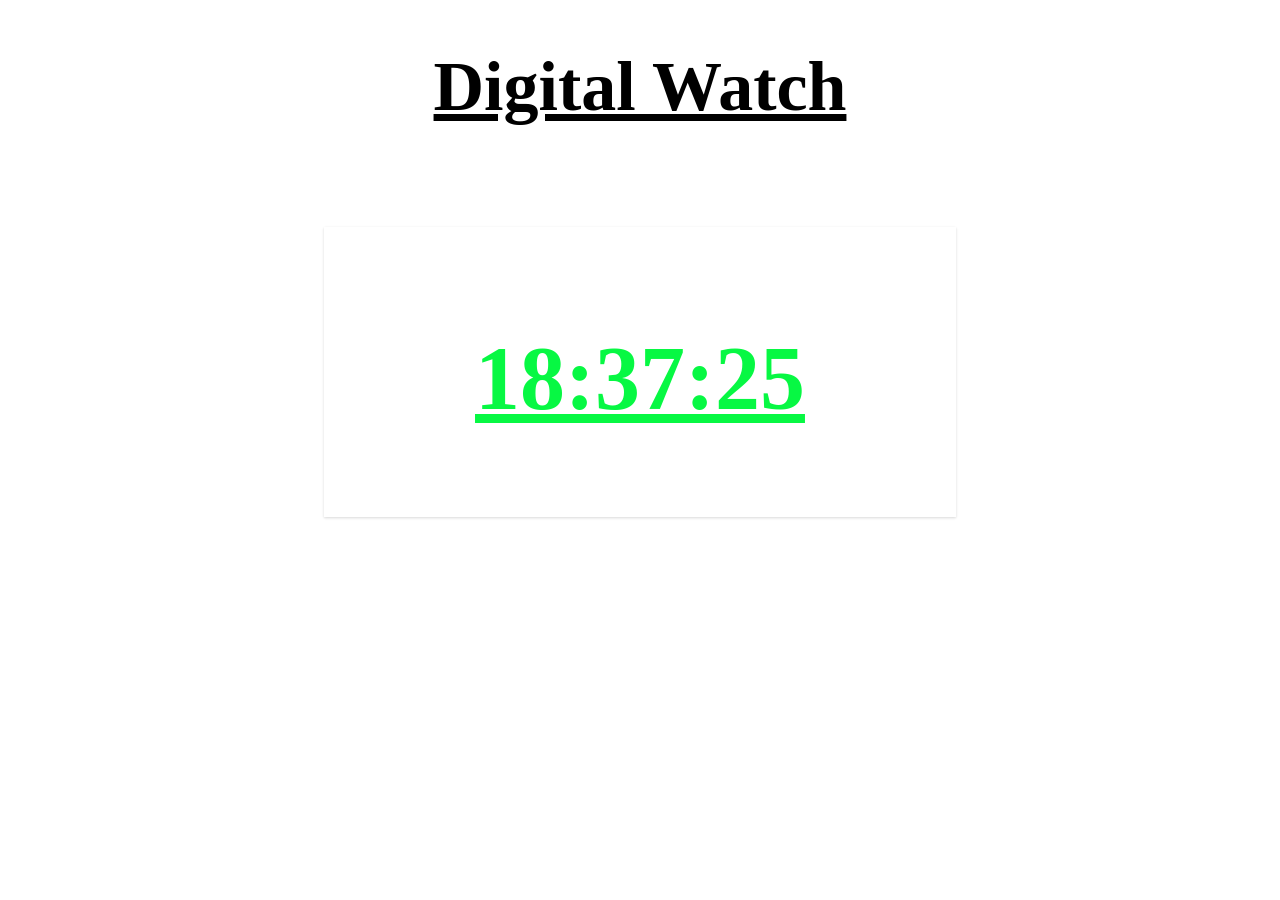
<file: Advance_Js/digitdal_watch/index.html>
<!DOCTYPE html>
<html lang="en">
<head>
    <meta charset="UTF-8">
    <meta name="viewport" content="width=device-width, initial-scale=1.0">
    <title>Document</title>
    <link rel="stylesheet" href="index.css">
</head>
<body>
    <h1>Digital Watch</h1>
    <div><h1 id="show_time"></h1></div>
</body>
<script src="./index.js"></script>
</html>
</file>
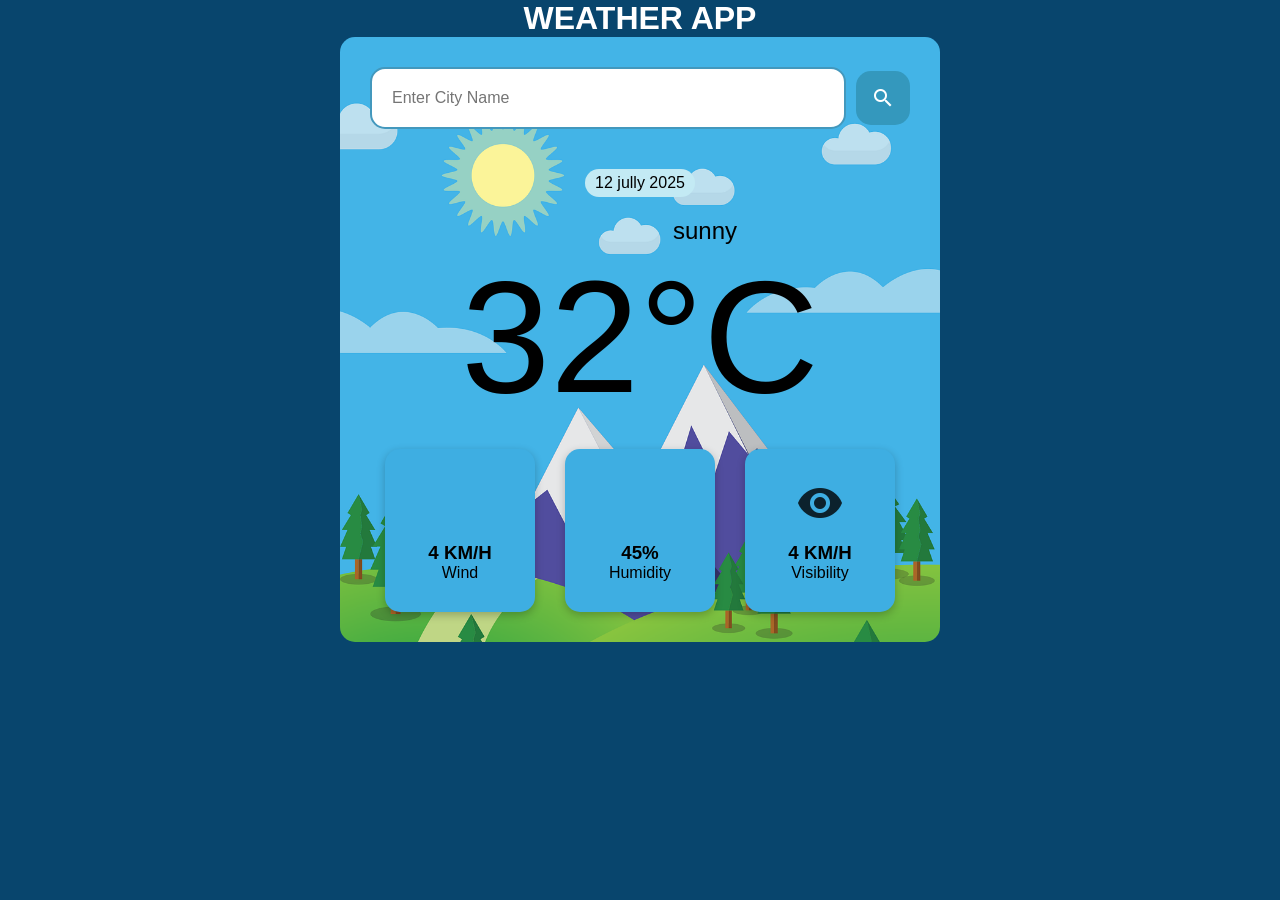
<file: Advance_Js/weater_app/index.html>
<html lang="en">
  <head>
    <meta charset="UTF-8" />
    <meta name="viewport" content="width=device-width, initial-scale=1.0" />
    <title>Weather App</title>
    <link rel="stylesheet" href="./index.css" />

    <link
      rel="stylesheet"
      href="https://fonts.googleapis.com/icon?family=Material+Icons"
    />
  </head>
  <body>
    <h1>WEATHER APP</h1>
    <div class="weather_app">
       <form class="search_form" action="">
        <input class="city_input" type="text" placeholder="Enter City Name" />
        <button class="search_btn" type="submit">
          <!-- <i class="fa fa-search"></i> -->
          <i class="material-icons">search</i>
        </button>
      </form>
      <div class="city_date_section">
        <h2 class="city"></h2>
        <p class="date">12 jully 2025</p>
      </div>
      <div class="tempreture_info">
        <div class="description">
          <i class="material-icons">sunny</i>
          <span class="description_text">sunny</span>
        </div>
        <div class="temp">32°C</div>
      </div>
      <div class="additional_info">
        <div class="wind-info">
          <!--  iconair-->
          <i class="material-icons">air</i>
          <div>
            <h3 class="wind-speed">4 KM/H</h3>
            <p class="wind-label">Wind</p>
          </div>
        </div>
        <div class="humidity-info">
          <!--  iconair-->
          <i class="material-icons">water_drop</i>
          <div>
            <h3 class="humidity">45%</h3>
            <p class="humidity-label">Humidity</p>
          </div>
        </div>
        <div class="visibility-info">
          <!--  iconair-->
          <i class="material-icons">visibility</i>
          <div>
            <h3 class="visibility-distance">4 KM/H</h3>
            <p class="visibility">Visibility</p>
          </div>
        </div>
      </div>
    </div>
  </body>
  <script src="index.js"></script>
</html>
</file>
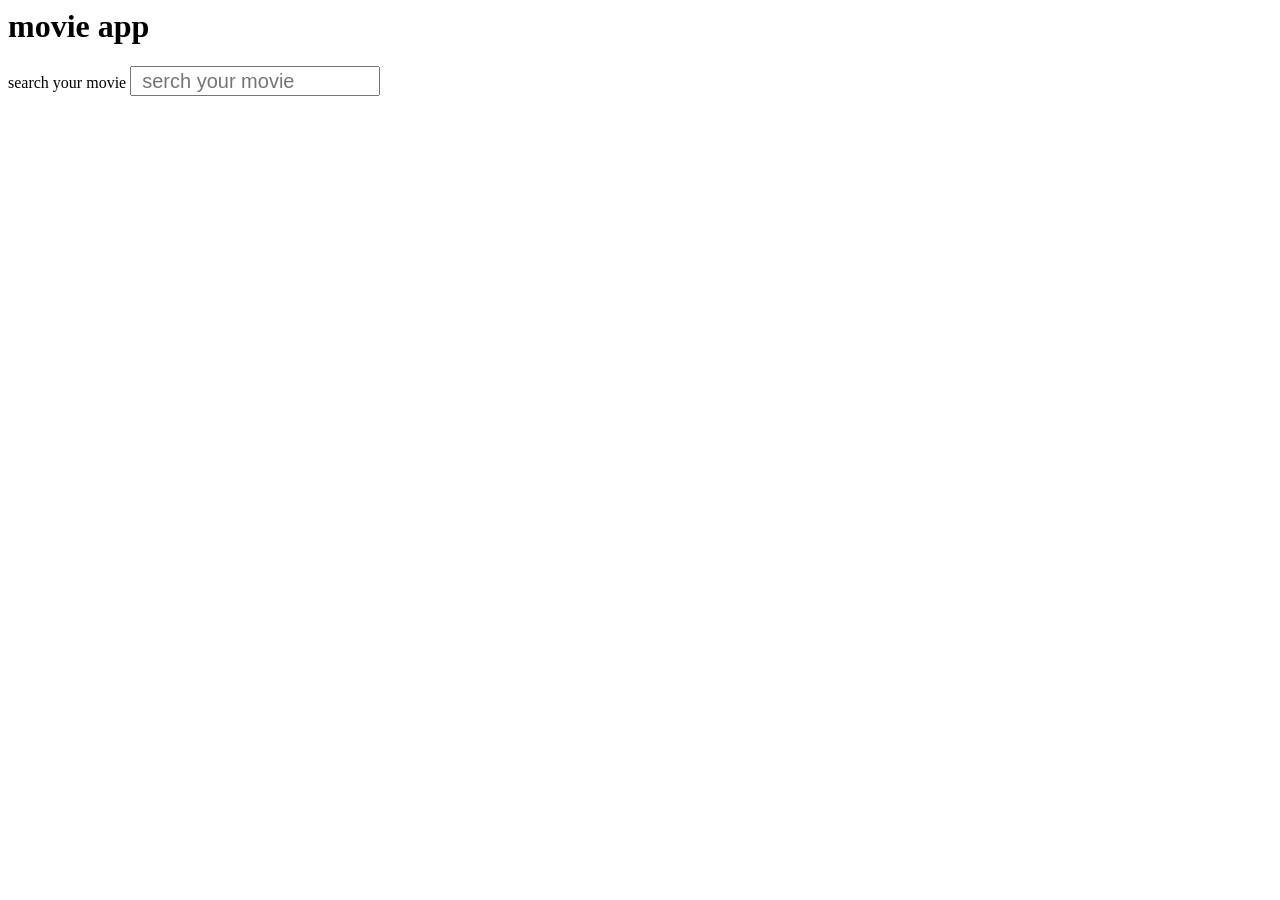
<file: Advance_Js/youtube_1/index.html>
<html lang="en">
<head>
    <meta charset="UTF-8">
    <meta name="viewport" content="width=device-width, initial-scale=1.0">
    <title>Document</title>
    <link rel="stylesheet" href="./index.css">
</head>
<body>
    <h1>movie app</h1>
    <label for="">search your movie</label>
    <input oninput="delay()" type="text" placeholder="serch your movie">
    <br><br>
    <div id="main"></div>
</body>
<script src="./index.js"></script>
</html>
</file>
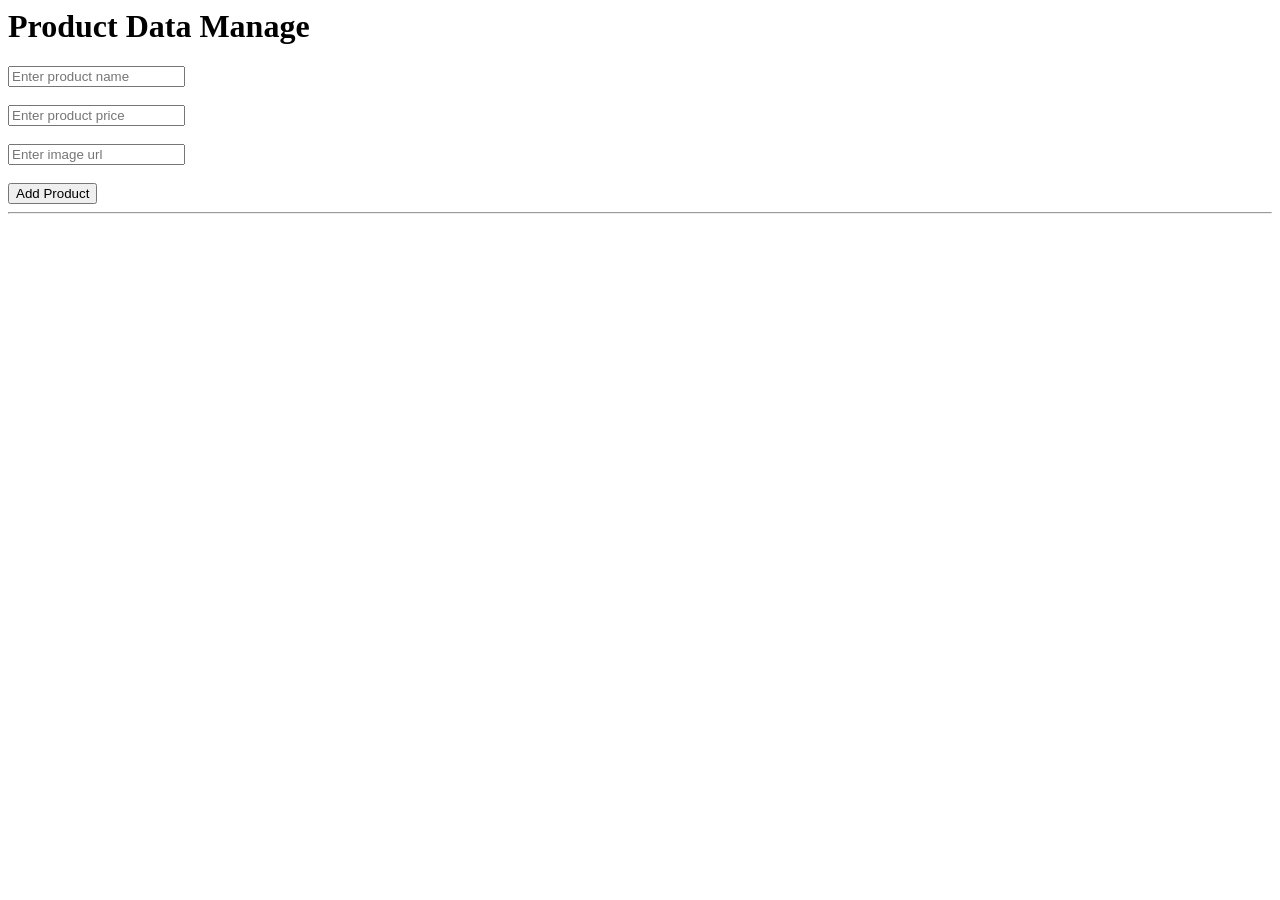
<file: JSON_MOCK/Front_End/index.html>
<html lang="en">
<head>
    <meta charset="UTF-8">
    <meta name="viewport" content="width=device-width, initial-scale=1.0">
    <title>Product Admin Panel</title>

    <style>
#product_list {
  display: grid;
  grid-template-columns: repeat(4, 1fr);
  gap: 20px; /* spacing between cards */
  padding: 20px;
}

#product_list > div {
  border: 1px solid #ccc;
  padding: 15px;
  border-radius: 8px;
  text-align: center;
  background-color: #f9f9f9;
}
#product_list > div >img{
    width: 100%;
    height: 250px;
}
    </style>
</head>
<body>
    <h1>Product Data Manage</h1>
    <input type="text" id="name" placeholder="Enter product name">
    <br><br>
    <input type="text" id="price" placeholder="Enter product price">
    <br><br>
    <input type="text" id="img" placeholder="Enter image url">
    <br><br>
    <button onclick="AddProduct()">Add Product</button>
    <hr>
    <div id="product_list">


    </div>
</body>
<script src="./index.js"></script>
</html>
</file>
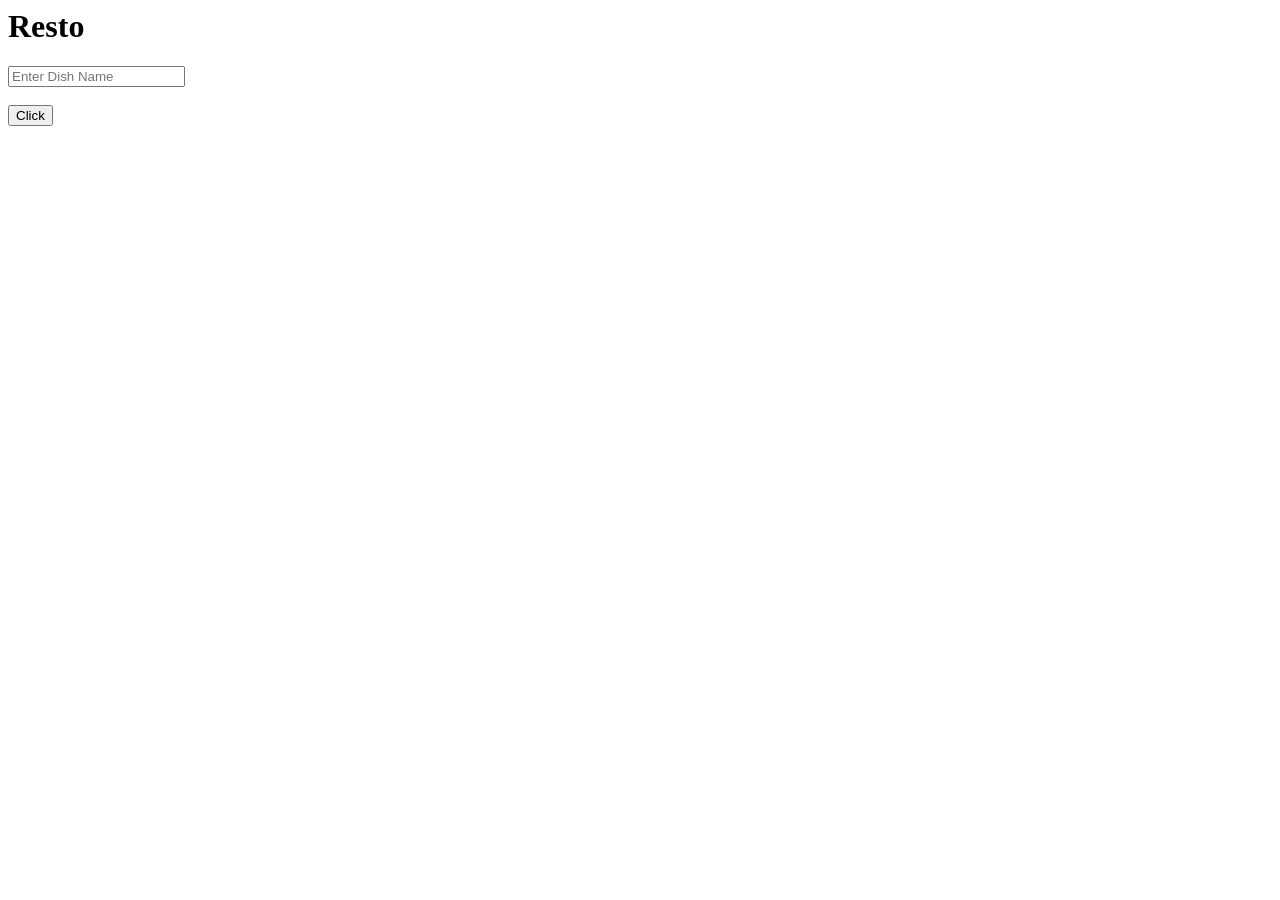
<file: Advance_Js/Fetch/Resto/index.html>
<html lang="en">
<head>
    <meta charset="UTF-8">
    <meta name="viewport" content="width=device-width, initial-scale=1.0">
    <title>Resto_Data</title>
    <link rel="stylesheet" href="./index.css">
</head>
<body>
    <h1>Resto</h1>
    <input id="search" type="text" placeholder="Enter Dish Name">
    <br>
    <br>
    <button onclick="delay ()">Click</button>

    <div id="main"></div>
</body>
<script src="./index.js"></script>
</html>
</file>
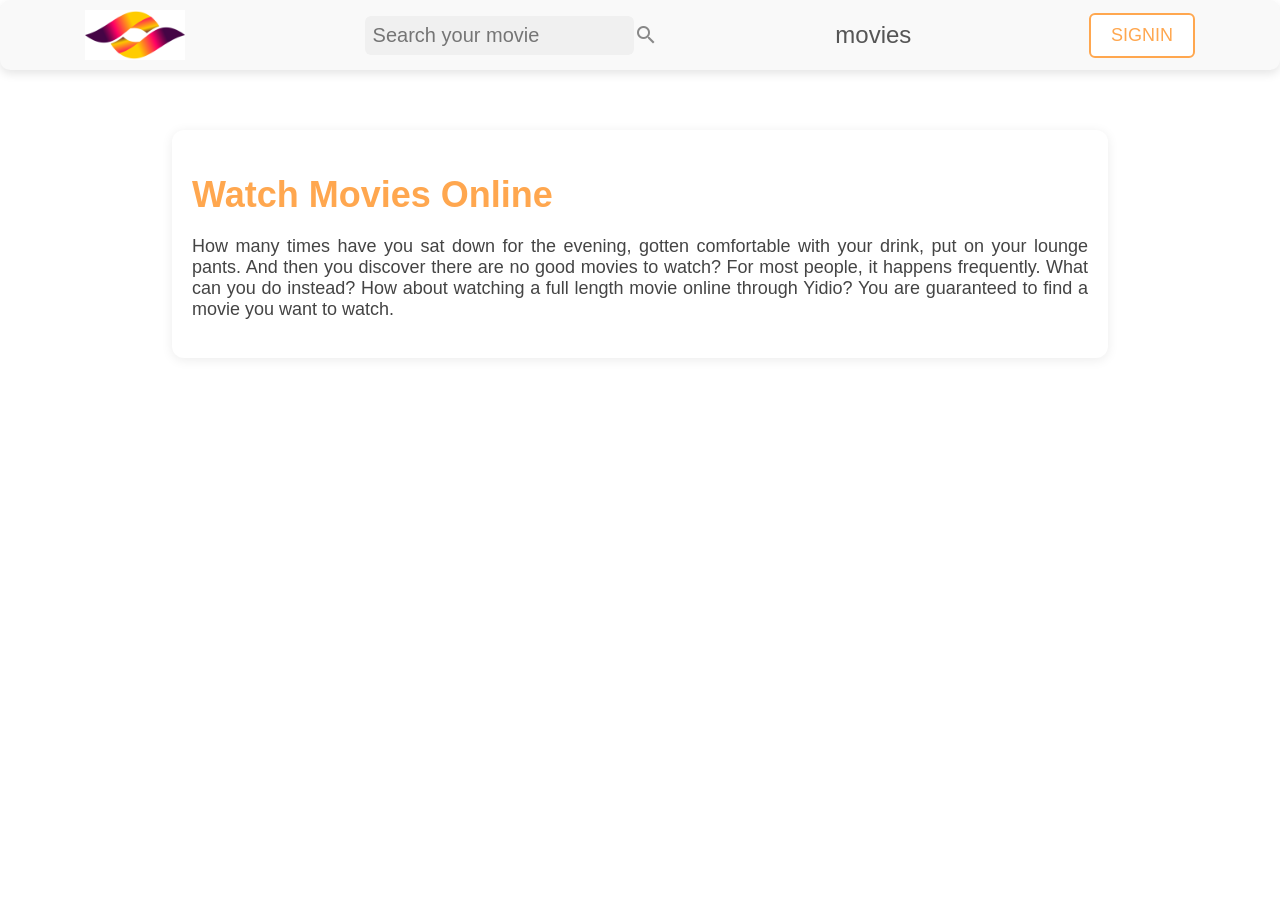
<file: Advance_Js/movie2/html/index.html>
<html lang="en">
  <head>
    <meta charset="UTF-8" />
    <meta name="viewport" content="width=device-width, initial-scale=1.0" />
    <title>Document</title>
    <link rel="stylesheet" href="../style/index.css">
    <link
      rel="stylesheet"
      href="https://fonts.googleapis.com/icon?family=Material+Icons"
    />
   
  </head>
  <body>
    <!-- nav section -->
   <div id="nav">
    <div id="logo">
        <img src="../images/logo (2).png">
    </div>
    <div id="search">
       <input id="searchinput" oninput="delay()" type="text" placeholder="Search your movie">
       <i class="material-icons">search</i>
    </div>
    <div id="home">
       
        <a href="">movies</a>
    </div>
    <div id="signin">
       <a href="../html/signin.html"> <button>SIGNIN</button></a></div>
   </div>
   <div id="middle-section">
    <h1>Watch Movies Online</h1>
    <p>How many times have you sat down for the evening, gotten comfortable with your drink, put on your lounge pants. And then you discover there are no good movies to watch? For most people, it happens frequently. What can you do instead? How about watching a full length movie online through Yidio? You are guaranteed to find a movie you want to watch.</p>
   </div>

   <!-- bottom section -->
    <div id="container"></div>

  </body>
  <script src="../script/index.js"></script>
</html>
</file>
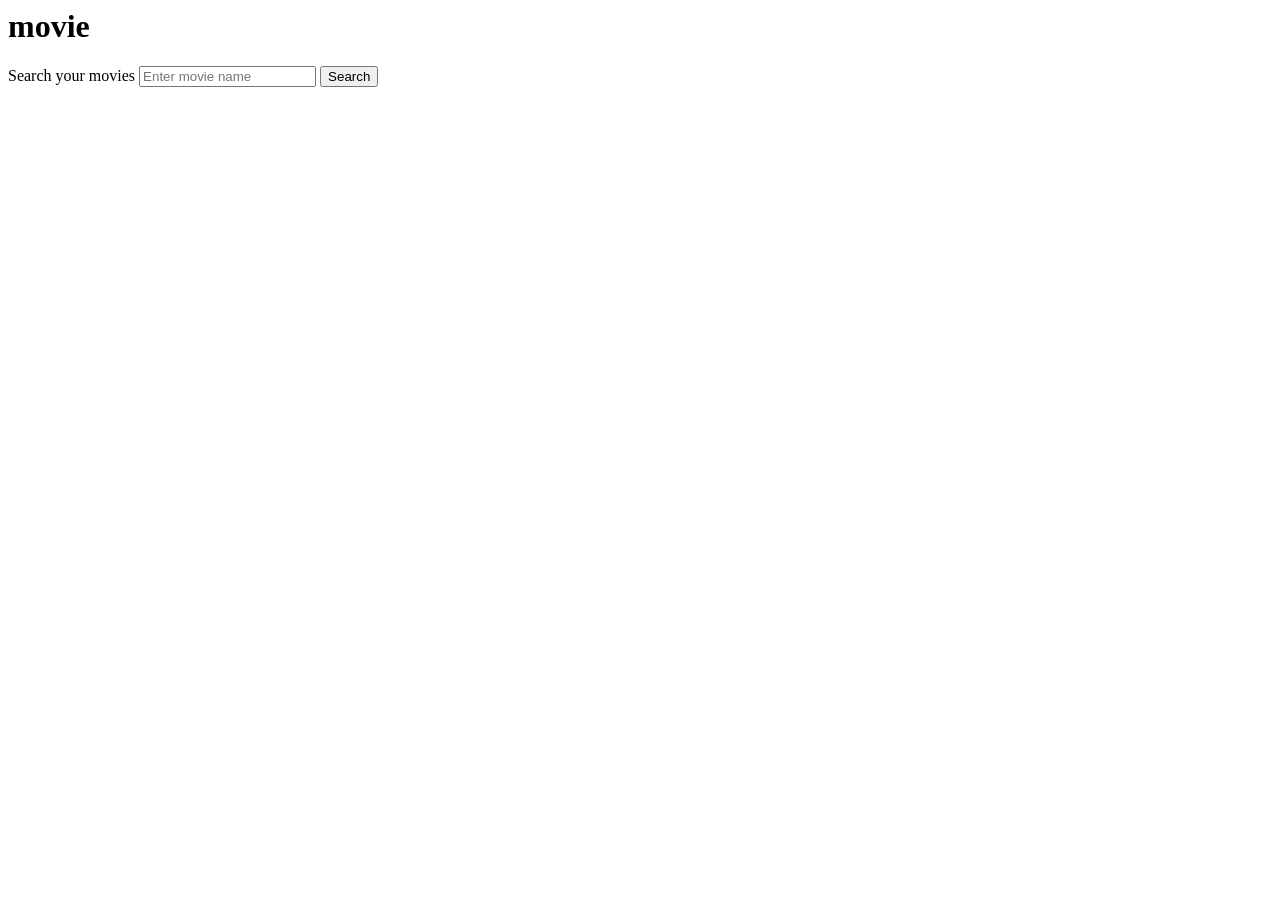
<file: Advance_Js/movie2/Movie_Practice/index.html>
<html lang="en">
<head>
    <meta charset="UTF-8">
    <meta name="viewport" content="width=device-width, initial-scale=1.0">
    <title>Document</title>
    <link rel="stylesheet" href="index.css">
</head>
<body>
    <h1>movie</h1>
    <label> Search your movies</label>
    <input id="serchinput" type="text" placeholder="Enter movie name">
    <button onclick="delay()">Search</button>

    <div id="main"></div>
</body>
<script src="./index.js"></script>
</html>
</file>
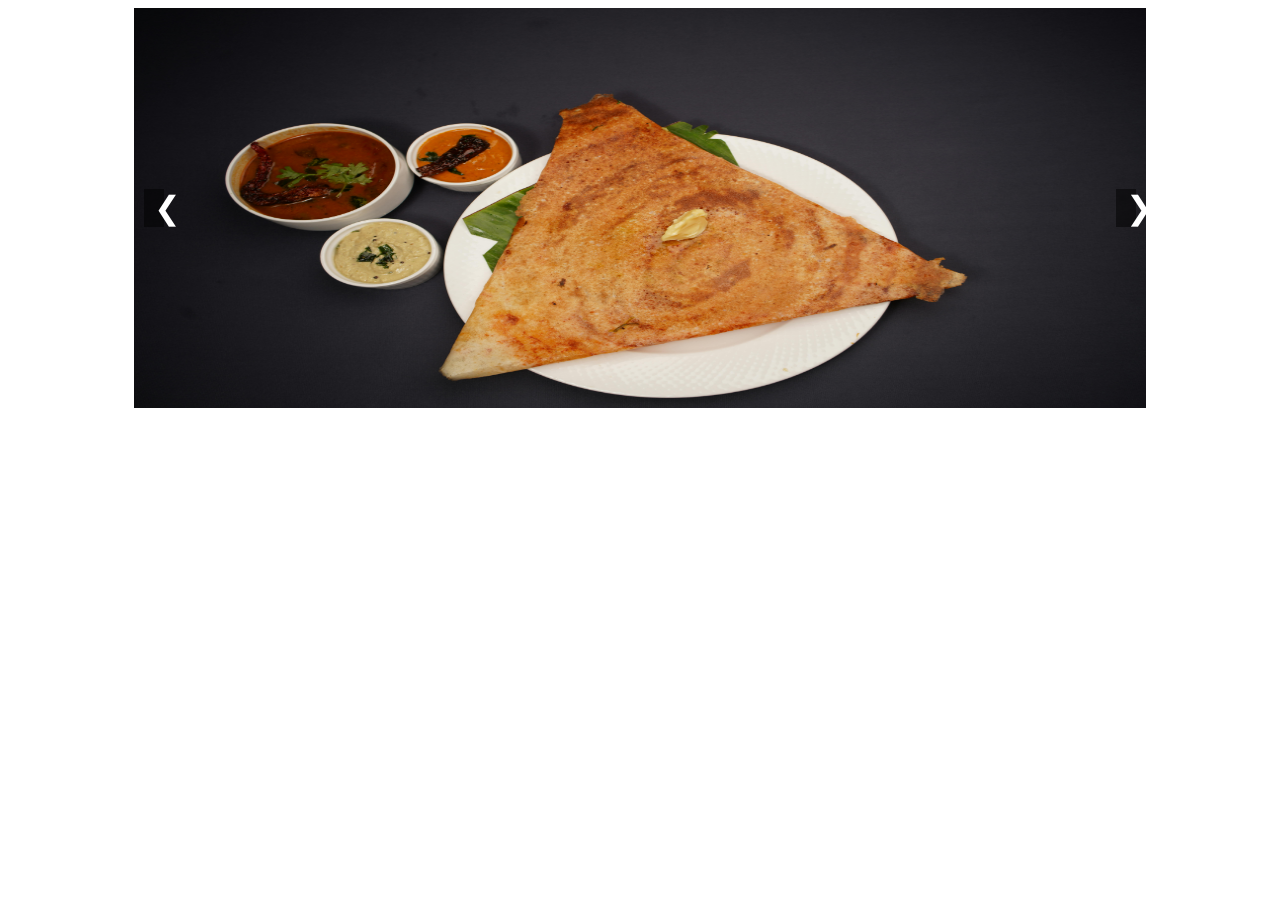
<file: Advance_Js/slider/slider1/index.html>
<html lang="en">
  <head>
    <meta charset="UTF-8" />
    <meta name="viewport" content="width=device-width, initial-scale=1.0" />
    <title>Slider</title>
    <link rel="stylesheet" href="index.css">
  </head>
  <body>
    <div class="slider-container">
      <button id="prev">❮</button>
      <div class="slider">
        <img src="img_1.jpg" alt="Slide 1" class="slide active" />
        <img src="img_2.jpg" alt="Slide 2" class="slide" />
        <img src="img_3.jpg" alt="Slide 3" class="slide" />
      </div>
      <button id="next">❯</button>
    </div>
  </body>
  <script src="index.js"></script>
</html>
</file>
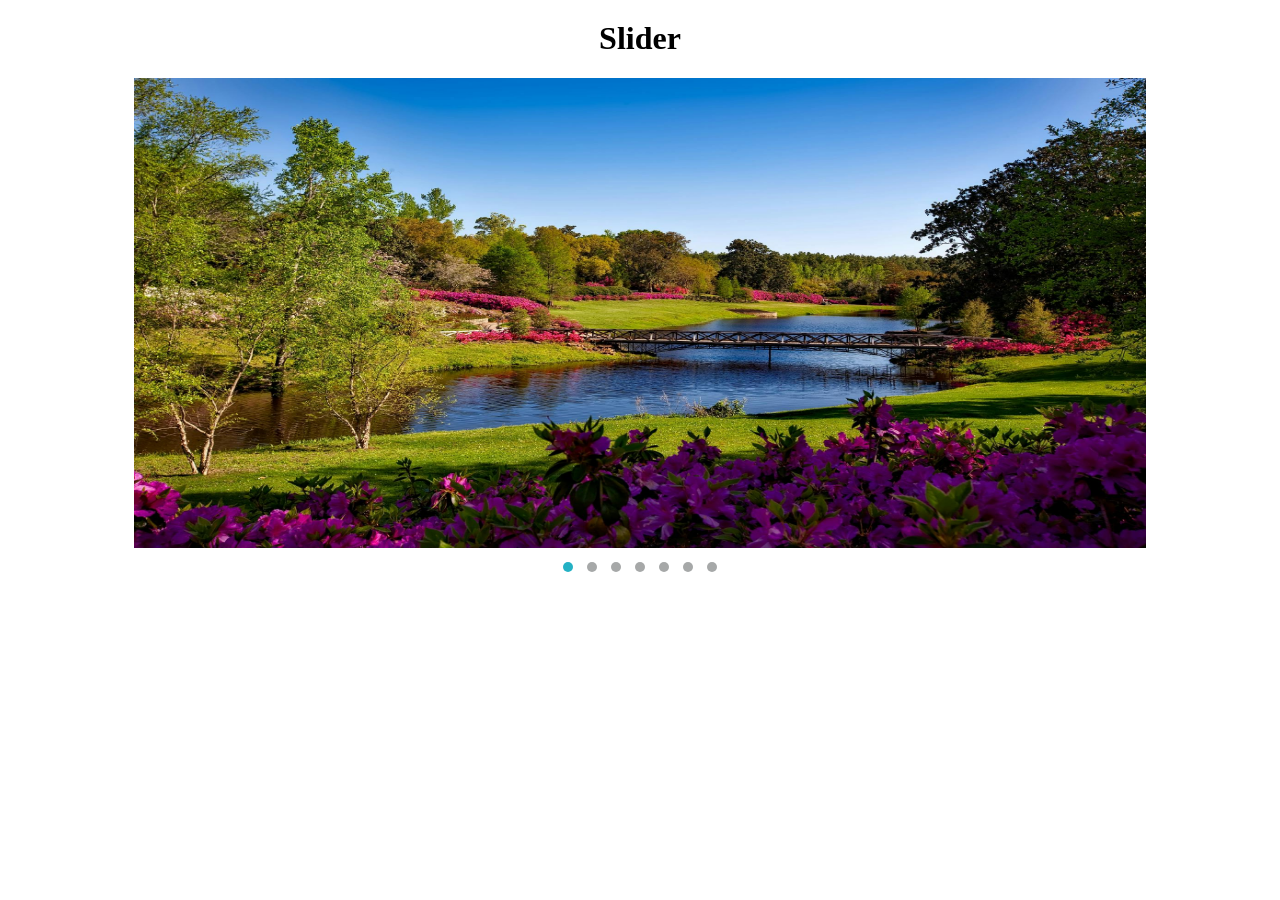
<file: Advance_Js/slider/slider2/index.html>
<html lang="en">
  <head>
    <meta charset="UTF-8" />
    <meta name="viewport" content="width=device-width, initial-scale=1.0" />
    <title>Document</title>
    <link rel="stylesheet" href="index.css">
  </head>
  <body>
    <h1>Slider</h1>
    <div class="slider">
      <div class="slides">
        <img src="nature1.jpg" class="slide active" />
        <img src="nature2.jpg" class="slide active" />
        <img src="nature3.jpg" class="slide active" />
        <img src="nature4.jpg" class="slide active" />
        <img src="nature5.jpg" class="slide active" />
        <img src="nature6.jpg" class="slide active" />
        <img src="nature7.jpg" class="slide active" />
        
      </div>
      <div class="dots">
        <span class="dot active"></span>
        <span class="dot"></span>
        <span class="dot"></span>
        <span class="dot active"></span>
        <span class="dot"></span>
        <span class="dot"></span>
        <span class="dot"></span>
      </div>
    </div>
  </body>
  <script src="index.js"></script>
</html>
</file>
<file: Advance_Js/digitdal_watch/index.css>
body{
    /* background-image: url(https://thrivenextgen.com/wp-content/uploads/eol6.webp); */
}
h1{
    font-size: 70px;
    text-align: center;
    text-decoration: underline;
}
div{
    height: 250px;
    width: 50%;
    /* border: 2px solid ; */
    box-shadow: rgba(0, 0, 0, 0.1) 0px 1px 3px 0px, rgba(0, 0, 0, 0.06) 0px 1px 2px 0px;
    margin: auto;
    margin-top: 100px;
    padding-top: 40px;
    background-image: url("https://as1.ftcdn.net/v2/jpg/01/09/29/22/1000_F_109292271_z9orRPa0BO8O3plsEMBsvlXPSuJIhEzX.jpg");
    background-size:cover ;
}
div h1{
    text-align: center;
    margin-top: 60px;
    font-size: 90px;
    color: rgb(7, 248, 67);
    
}
</file>
<file: Advance_Js/weater_app/index.css>
*{
    margin: 0;
    padding: 0;
    box-sizing: border-box;

}
body{
    background-color: hsl(204, 86%, 23%);
    height: 1px;
     /* max-width: 600px; */
     /* background-image: url(https://img.freepik.com/premium-vector/night-with-clouds-weather-app-screen-mobile-interface-design-forecast-weather-background-time-concept-vector-banner_87946-4287.jpg?w=2000); */
    background-size: cover;
    background-repeat: no-repeat;
    font-family: Arial, Helvetica, sans-serif;
    height: 100vh;

}
body>h1{
    color: white;
    text-align: center;
    /* font-size: 20px; */
}
.weather_app{
    background-color: white;
    background-image: url(landscape-7264427_1280.png);
    background-repeat: no-repeat;
    background-size: cover;
    width: 600px;
    margin: auto;
    padding: 30px;
    border-radius: 15px;
}
.search_form{
    display: flex;
    align-items: center;
}
input[type="text"]{
    flex: 1;
    padding: 20px;
    border: 2px solid #4398bd;
    border-radius: 15px;
    font-size: 1rem;
}
.search_btn{
    background-color: #3498bd;
    border: none;
    padding: 15px;
    border-radius: 15px;
    cursor: pointer;
    color: white;
    margin-left: 10px;
}
.search-btn:hover{
    background-color: #2980b9;
}
.city_date_section{
    margin-top: 30px;
    display: flex;
    align-items: center;
    justify-content: center;
    flex-direction: column;
    gap: 10px;
}
.city_date_section .city{
    font-size: 2rem;
    opacity: 0.9;

}
.city_date_section .date{
    background-color: #c3eaf4;
    padding: 5px 10px;
    border-radius: 15px;

}
.tempreture_info{
    margin-top: 20px;
    display: flex;
    align-items: center;
    justify-content: center;
    flex-direction: column;
    
}
.tempreture_info .temp{
    font-size: 10rem;

}
.tempreture_info .description{
    display: flex;
    align-items: center;
    justify-content: center;
    gap: 10px;
}
.tempreture_info .description i{
    font-size: 1.5rem;
    opacity: 0.8rem;
}
.tempreture_info .description span{
    font-size: 1.5rem;
}
.additional_info{
    margin-top: 20px;
    display: flex;
    justify-content: space-around;


}
.wind-info,
 .humidity-info,
  .visibility-info{
    background-color: rgb(62, 174, 226);
    width: 150px;
    display: flex;
    align-items: center;
    justify-content: center;
    flex-direction: column;
    gap: 15px;
    border-radius: 15px;
    padding: 30px 20px;
    box-shadow: rgba(0, 0, 0, 0.24) 0px 3px 8px;
}
.additional_info .material-icons{
    font-size: 3rem;
    opacity: 0.8;

}
.wind-info div,
 .humidity-info div, 
 .visibility-info div{
    text-align: center;
}
</file>
<file: Advance_Js/youtube_1/index.css>
#main{
    height: 400px;
  width: 350px;
    /* border: 2px solid green; */
    border-radius: 20px;
    overflow:scroll;
    display: grid;
    grid-template-columns: repeat(1,1fr);
    gap: 10px;
}
input{
    width: 250px;
    height: 30px;
    font-size: 20px;
    padding: 10px;
}
#main div{
    /* width: 350px;
    height: 100px; */
    /* border: 2px solid grey; */
    box-shadow: rgba(0, 0, 0, 0.16) 0px 3px 6px, rgba(0, 0, 0, 0.23) 0px 3px 6px;
    display: flex;
    justify-content: center;
    padding: 0 20px;
    align-items: center;

}
#main>div>img{
    width: 200px;
    height: 200px;

}
#main>div>h2{
    margin-left: 20px;
}
</file>
<file: Advance_Js/Fetch/Resto/index.css>
#main{
    display: grid;
    grid-template-columns: repeat(3,1fr);
    gap: 10px;
    /* border: 1px solid; */
    text-align: center;
}
#main>div{
    /* border: 1px solid red; */
    box-shadow: rgba(60, 64, 67, 0.3) 0px 1px 2px 0px, rgba(60, 64, 67, 0.15) 0px 2px 6px 2px;
}
#main>div>img{
    width: 100%;
    height: 100px;
}
</file>
<file: Advance_Js/movie2/style/index.css>
/* style for nav section
        body{
            background-color: black;
            color: white;
            font-family: sans-serif;
        }
      * {
        margin: 0;
        padding: 0;
      }
      #nav{
         border: 2px solid; 
       box-shadow: rgba(0, 0, 0, 0.05) 0px 0px 0px 1px, rgb(126, 128, 133) 0px 0px 0px 1px inset;
        height: 70px;
        display: flex;
        justify-content: space-around;
        align-items: center;
        margin-bottom: 60px;
      }
      #nav>#logo>img{
         width: 15%; 
        height: 50px;
        border: 2px solid grey; 

      }
      #search{
       border: 2px solid green; 
        width: 30%; 
         padding-left: 50px; 
        height: 40px;
        display: flex;
        align-items: center;
      }
       #search>i{
        color: rgb(194, 190, 190);
       }
      #nav>#search>#searchinput{
        font-size: 25px;
        background-color: black;
        margin-left: 10px;
        color: white;
        color: white;
        border: none;
        padding: 50px;
      }
     #nav>#home>a{
        text-decoration: none;
        color: grey;
        font-size: 30px;
      }
      #nav>#home>a:hover{
        background-color: rgb(245, 138, 16);
        border-radius: 5px;
        padding: 10px;
        color: white;
      }
      #nav>#signin>button{
        padding: 10px;
        font-size: 20px;
        border-radius: 5px;
        background-color:rgb(19, 18, 18) ;
        color:  rgb(245, 138, 16);

      }
      #nav>#signin>button:hover{
        color: white;
      }

      middle section

      #middle-section{
        margin-top: 30px;
        width: 70%;
        padding: 10px;
        border: 2px solid;
        margin: auto;
        text-align: justify;
      }
      #middle-section>h1{
        font-size: 40px;
        margin-bottom: 20px;
        color: rgb(180, 121, 48);
      }
      #middle-section>h1:hover{
        color: rgb(236, 144, 4);
      }
      #middle-section>p{
        font-size: 20px;
        color: rgb(170, 159, 145);
      }


      bottom-section

      #container{
        width: 90%;
        height: 400px;
        border: 2px solid green;
        margin: auto;
        margin-top: 20px;
        display: grid;
        grid-template-columns: repeat(4,1fr);
        gap: 20px;
        text-align: center;
        
      }
      #container>div{
        box-shadow: rgba(153, 142, 142, 0.24) 0px 3px 8px;
        border-radius: 20px;

      }
      #container>div>img{
        height: 300px;
        width: 300px;
        border-radius: 20px;
      }



       */


       /* Base styles */
body {
  background-color: #ffffff;
  color: #333333;
  font-family: 'Segoe UI', sans-serif;
  margin: 0;
  padding: 0;
}

/* Navigation */
#nav {
  box-shadow: 0 4px 10px rgba(0, 0, 0, 0.1);
  height: 70px;
  display: flex;
  justify-content: space-around;
  align-items: center;
  background-color: #f9f9f9;
  margin-bottom: 60px;
  border-radius: 10px;
}

#logo > img {
  height: 50px;
}

#search {
  height: 40px;
  display: flex;
  align-items: center;
}

#search > i {
  color: #888888;
}

#searchinput {
  font-size: 20px;
  background-color: #f0f0f0;
  margin-left: 10px;
  color: #333;
  border: none;
  padding: 8px;
  border-radius: 6px;
}

/* Home links */
#home > a {
  text-decoration: none;
  color: #555555;
  font-size: 24px;
  padding: 8px;
  border-radius: 6px;
  transition: background-color 0.3s ease;
}

#home > a:hover {
  background-color: #ffa74f;
  color: white;
}

/* Sign-in button */
#signin>a>button {
  padding: 10px 20px;
  font-size: 18px;
  border-radius: 6px;
  background-color: #ffffff;
  color: #ffa74f;
  border: 2px solid #ffa74f;
  cursor: pointer;
  transition: all 0.3s ease;
}

#signin>a>button:hover {
  background-color: #ffa74f;
  color: white;
}

/* Middle section */
#middle-section {
  width: 70%;
  padding: 20px;
  margin: auto;
  text-align: justify;
  box-shadow: 0 2px 12px rgba(0, 0, 0, 0.08);
  border-radius: 12px;
  background-color: #ffffff;
}

#middle-section > h1 {
  font-size: 36px;
  color: #ffa74f;
  margin-bottom: 20px;
  transition: color 0.3s ease;
}

#middle-section > h1:hover {
  color: #ff8c00;
}

#middle-section > p {
  font-size: 18px;
  color: #444444;
}

/* Bottom section */
#container {
  width: 90%;
  margin: auto;
  margin-top: 30px;
  display: grid;
  grid-template-columns: repeat(4, 1fr);
  gap: 24px;
  text-align: center;
}

#container > div {
  box-shadow: 0 6px 18px rgba(0, 0, 0, 0.1);
  border-radius: 20px;
  background-color: #fefefe;
  padding: 10px;
  transition: transform 0.3s ease;
}

#container > div:hover {
  transform: translateY(-5px);
}

#container > div > img {
  height: 280px;
  width: 280px;
  border-radius: 20px;
  object-fit: cover;
}
</file>
<file: Advance_Js/movie2/Movie_Practice/index.css>
#main{
    display: grid;
    grid-template-columns: repeat(3,1fr);
    gap: 20px;
    text-align: center;
    font-family: sans-serif;
}
#main>div{
    box-shadow: rgba(0, 0, 0, 0.12) 0px 1px 3px, rgba(0, 0, 0, 0.24) 0px 1px 2px;
}
#main>div>img{
    width: 100%;
    height: 300px;
}
</file>
<file: Advance_Js/slider/slider1/index.css>
.slider-container {
  position: relative;
  width: 80%;
  margin: auto;
  overflow: hidden;
}

.slider {
  display: flex;
  transition: transform 0.5s ease-in-out;
}
.slider>img{
  height: 400px;
}

.slide {
  min-width: 100%;
  display: none;
}

.slide.active {
  display: block;
}

button {
  width: 20px;
  position: absolute;
  top: 50%;
  transform: translateY(-50%);
  font-size: 2rem;
  background: rgba(0,0,0,0.5);
  color: white;
  border: none;
  cursor: pointer;
  padding: 0 10px;
}

#prev { left: 10px; }
#next { right: 10px; }
</file>
<file: Advance_Js/slider/slider2/index.css>
h1{
    text-align: center;
    margin-top: 20px;
}
.slider {
  position: relative;
  width: 80%;
  margin: auto;
  overflow: hidden;
}

.slides {
  display: flex;
  width: 100%;
  transition: transform 0.5s ease-in-out;
}
.slides>img{
    height: 470px;
}
.slide {
  width: 100%;
  display: none;
}

.slide.active {
  display: block;
}

.dots {
  text-align: center;
  margin-top: 10px;
}

.dot {
  height: 10px;
  width: 10px;
  margin: 0 5px;
  background-color: #a6a8a8;
  border-radius: 50%;
  display: inline-block;
}

.dot.active {
  background-color: #24b1c4;
}
</file>
